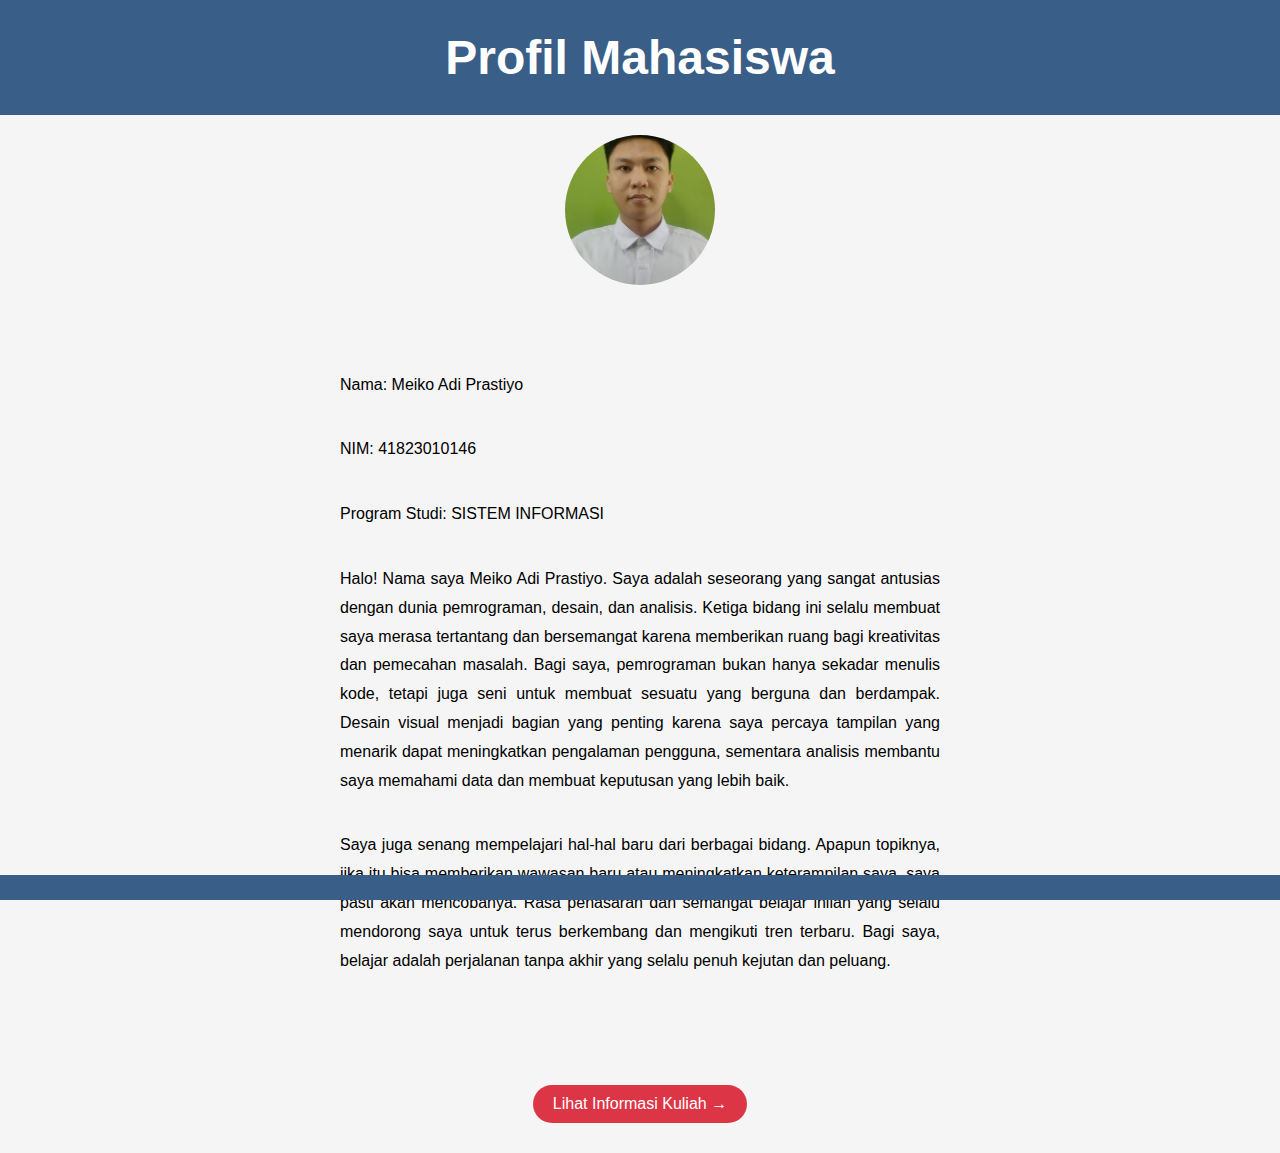
<file: index.html>
<!DOCTYPE html>
<html lang="id">
<head>
    <meta charset="UTF-8">
    <meta name="viewport" content="width=device-width, initial-scale=1.0">
    <title>UTS - Personal Profile</title>
    <link rel="stylesheet" href="FormatUts.css">
</head>
<body>
    <header>
        <h1>Profil Mahasiswa</h1>
    </header>

    <section class="profile">
        <img src="FILEGAMBAR/Profile_Foto.jpeg" alt="Foto Profil" class="foto-profil">
    </section>

    <div class="container">
        <p>Nama: Meiko Adi Prastiyo</p>
        <p>NIM: 41823010146</p>
        <p>Program Studi: SISTEM INFORMASI</p>
        <p>Halo! Nama saya Meiko Adi Prastiyo. Saya adalah seseorang yang sangat antusias dengan dunia pemrograman, desain, dan analisis. Ketiga bidang ini selalu membuat saya merasa tertantang dan bersemangat karena memberikan ruang bagi kreativitas dan pemecahan masalah. Bagi saya, pemrograman bukan hanya sekadar menulis kode, tetapi juga seni untuk membuat sesuatu yang berguna dan berdampak. Desain visual menjadi bagian yang penting karena saya percaya tampilan yang menarik dapat meningkatkan pengalaman pengguna, sementara analisis membantu saya memahami data dan membuat keputusan yang lebih baik.</p>
        <p>Saya juga senang mempelajari hal-hal baru dari berbagai bidang. Apapun topiknya, jika itu bisa memberikan wawasan baru atau meningkatkan keterampilan saya, saya pasti akan mencobanya. Rasa penasaran dan semangat belajar inilah yang selalu mendorong saya untuk terus berkembang dan mengikuti tren terbaru. Bagi saya, belajar adalah perjalanan tanpa akhir yang selalu penuh kejutan dan peluang.</p>
    </div>
    <div class="navigation">
        <a href="InformasiKuliah.html" class="next">Lihat Informasi Kuliah &rarr;</a>
    </div>

    <footer>
        <a class="next"></a>
    </footer>
</body>

</html>
</file>
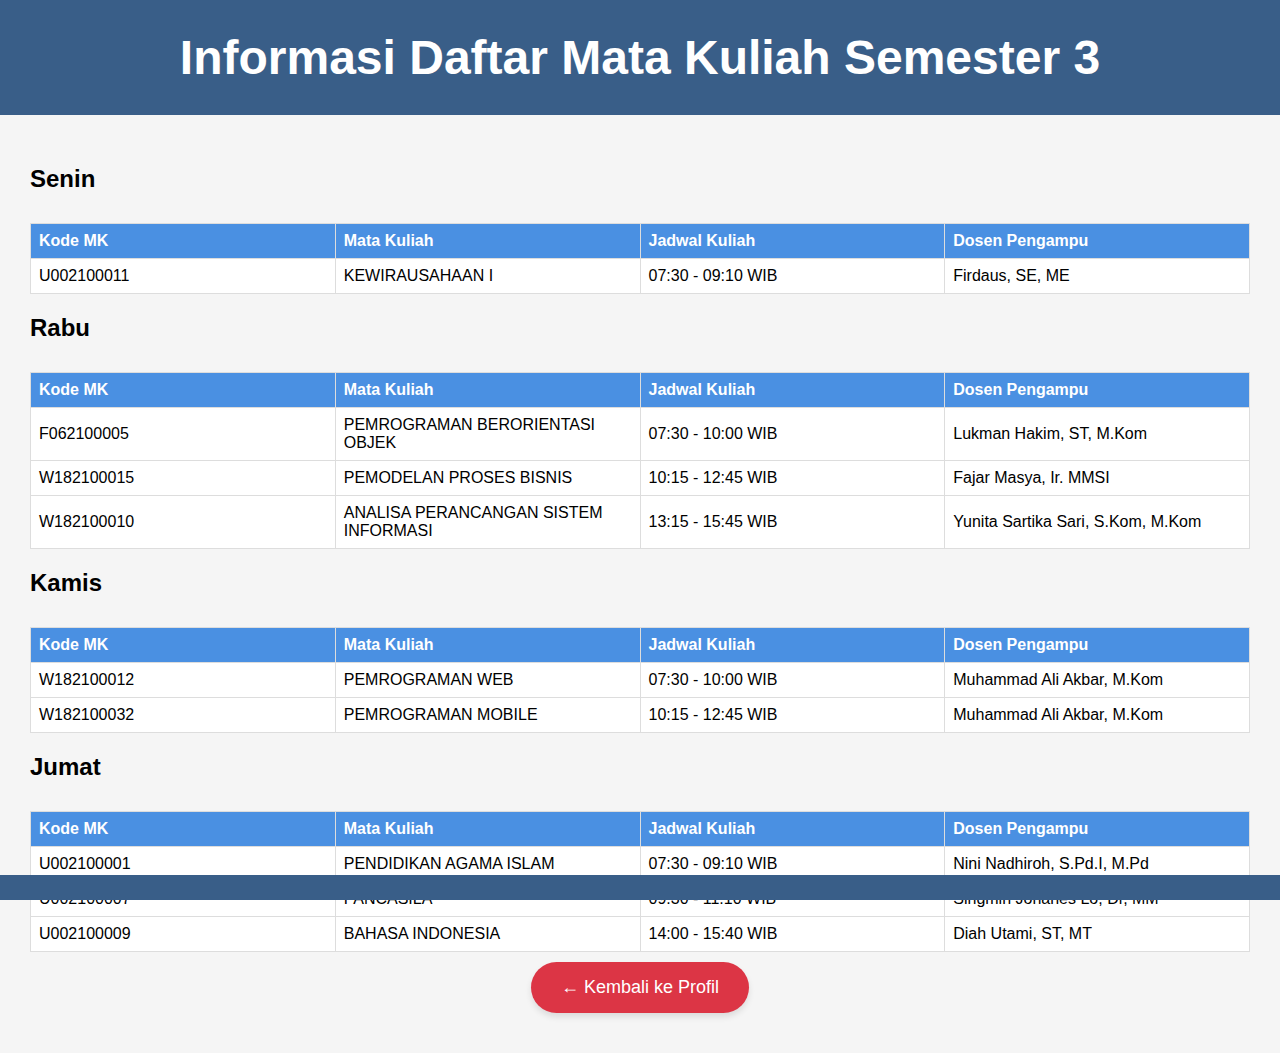
<file: InformasiKuliah.html>
<!DOCTYPE html>
<html lang="id">
<head>
    <meta charset="UTF-8">
    <meta name="viewport" content="width=device-width, initial-scale=1.0">
    <title>UTS - Informasi Kuliah</title>
    <link rel="stylesheet" href="FormatUts.css">
    <script>
        function highlightTable(element) {
            const tables = document.querySelectorAll('.jadwal table');
            tables.forEach((tbl) => tbl.classList.remove('highlight'));
            element.classList.add('highlight');
        }
    </script>
</head>
<body>
    <header>
        <h1>Informasi Daftar Mata Kuliah Semester 3</h1>
    </header>

    <section class="jadwal">
        <h2>Senin</h2>
        <table onclick="highlightTable(this)">
            <tr><th>Kode MK</th><th>Mata Kuliah</th><th>Jadwal Kuliah</th><th>Dosen Pengampu</th></tr>
            <tr>
                <td>U002100011</td>
                <td>KEWIRAUSAHAAN I</td>
                <td>07:30 - 09:10 WIB</td>
                <td>Firdaus, SE, ME</td>
            </tr>
        </table>

        <h2>Rabu</h2>
        <table onclick="highlightTable(this)">
            <tr><th>Kode MK</th><th>Mata Kuliah</th><th>Jadwal Kuliah</th><th>Dosen Pengampu</th></tr>
            <tr>
                <td>F062100005</td>
                <td>PEMROGRAMAN BERORIENTASI OBJEK</td>
                <td>07:30 - 10:00 WIB</td>
                <td>Lukman Hakim, ST, M.Kom</td>
            </tr>
            <tr>
                <td>W182100015</td>
                <td>PEMODELAN PROSES BISNIS</td>
                <td>10:15 - 12:45 WIB</td>
                <td>Fajar Masya, Ir. MMSI</td>
            </tr>
            <tr>
                <td>W182100010</td>
                <td>ANALISA PERANCANGAN SISTEM INFORMASI</td>
                <td>13:15 - 15:45 WIB</td>
                <td>Yunita Sartika Sari, S.Kom, M.Kom</td>
            </tr>
        </table>

        <h2>Kamis</h2>
        <table onclick="highlightTable(this)">
            <tr><th>Kode MK</th><th>Mata Kuliah</th><th>Jadwal Kuliah</th><th>Dosen Pengampu</th></tr>
            <tr>
                <td>W182100012</td>
                <td>PEMROGRAMAN WEB</td>
                <td>07:30 - 10:00 WIB</td>
                <td>Muhammad Ali Akbar, M.Kom</td>
            </tr>
            <tr>
                <td>W182100032</td>
                <td>PEMROGRAMAN MOBILE</td>
                <td>10:15 - 12:45 WIB</td>
                <td>Muhammad Ali Akbar, M.Kom</td>
            </tr>
        </table>

        <h2>Jumat</h2>
        <table onclick="highlightTable(this)">
            <tr><th>Kode MK</th><th>Mata Kuliah</th><th>Jadwal Kuliah</th><th>Dosen Pengampu</th></tr>
            <tr>
                <td>U002100001</td>
                <td>PENDIDIKAN AGAMA ISLAM</td>
                <td>07:30 - 09:10 WIB</td>
                <td>Nini Nadhiroh, S.Pd.I, M.Pd</td>
            </tr>
            <tr>
                <td>U002100007</td>
                <td>PANCASILA</td>
                <td>09:30 - 11:10 WIB</td>
                <td>Singmin Johanes Lo, Dr, MM</td>
            </tr>
            <tr>
                <td>U002100009</td>
                <td>BAHASA INDONESIA</td>
                <td>14:00 - 15:40 WIB</td>
                <td>Diah Utami, ST, MT</td>
            </tr>
        </table>
        <div class="containers">
            <a href="index.html" class="back-button">&larr; Kembali ke Profil</a>
        </div>
        
    </section>

    <footer>
    </footer>
</body>
</html>
</file>
<file: FormatUts.css>
body {
    font-family: Arial, 'Times New Roman', Times, serif;
    background-color: #f0eaea;
    margin: 0;
    padding: 0;
}

header {
    background-color: #395e88;
    color: white;
    text-align: center;
    padding: 20px;
}

header h1 {
    margin: 0;
    font-size: 3rem;
    padding: 10px 0;
}

h2 {
    top: 11;
    margin: 0;
    padding: 20px 0;
    color: #000000;
    text-align: left;
}

.profile {
    display: flex;
    flex-direction: column;
    align-items: center;
    margin-top: 20px;
}

.foto-profil {
    width: 150px;
    height: 150px;
    border-radius: 50%;
    object-fit: cover;
    margin-bottom: 10px;
}

.jadwal {
    margin: 20px;
    padding: 10px;
}

table {
    width: 100%;
    margin-top: 10px;
    border-collapse: collapse;
    background-color: white;
    cursor: pointer;
    transition: background-color 0.3s;
}

th,
td {
    border: 1px solid #ddd;
    padding: 8px;
    text-align: left;
    width: 25%;
}

th {
    background-color: #4A90E2;
    color: white;
}


table:hover {
    background-color: #e0e0e0;
}

.highlight {
    background-color: #c8e6c9;
}

footer {
    text-align: center;
    padding: 10px;
    background-color: #395e88;
    position: fixed;
    bottom: 0;
    height: 5px;
    width: 100%;
}

footer a {
    color: white;
    text-decoration: none;
    font-weight: bold;
}



@media (max-width: 768px) {
    .foto-profil {
        width: 120px;
        height: 120px;
    }

    table {
        font-size: 14px;
    }

    footer {
        padding: 5px;
    }
}

.navigation {
    display: flex;
    justify-content: center;
    align-items: center;
    margin: 20px 0;
    padding: 10px 24px
}

.navigation a {
    text-decoration: none;
    color: white;
    background-color: #dc3545;
    padding: 10px 20px;
    border-radius: 40px;
    margin: 0 10px;
    /* Memberikan jarak antar tombol */
    transition: background-color 0.3s;
}

.navigation a:hover {
    background-color: #c82333;
    /* Warna saat hover */
}

body {
    font-family: Arial, 'Times New Roman', Times, serif;
    background-color: #f5f5f5;
    margin: 0;
    padding: 0;
}

.container {
    width: 80%;
    margin: 0 auto;
    text-align: justify;
    padding: 20px;

    display: flex;
    flex-direction: column;
    justify-content: center;
    align-items: center;
    min-height: 80vh;
}

p {
    width: 100%;
    max-width: 600px;
    line-height: 1.8;
    margin-bottom: 20px;
    text-align: justify;
}

.containers {
    text-align: center;
    padding: 10px
}

.back-button {
    display: inline-block;
    padding: 15px 30px;
    font-size: 18px;
    color: white;
    background-color: #dc3545;
    text-decoration: none;
    border-radius: 50px;
    transition: background-color 0.3s ease, transform 0.2s ease;
    box-shadow: 0px 4px 6px rgba(0, 0, 0, 0.1);
}

.back-button:hover {
    background-color: #c82333;
    transform: scale(1.1);
}
</file>
